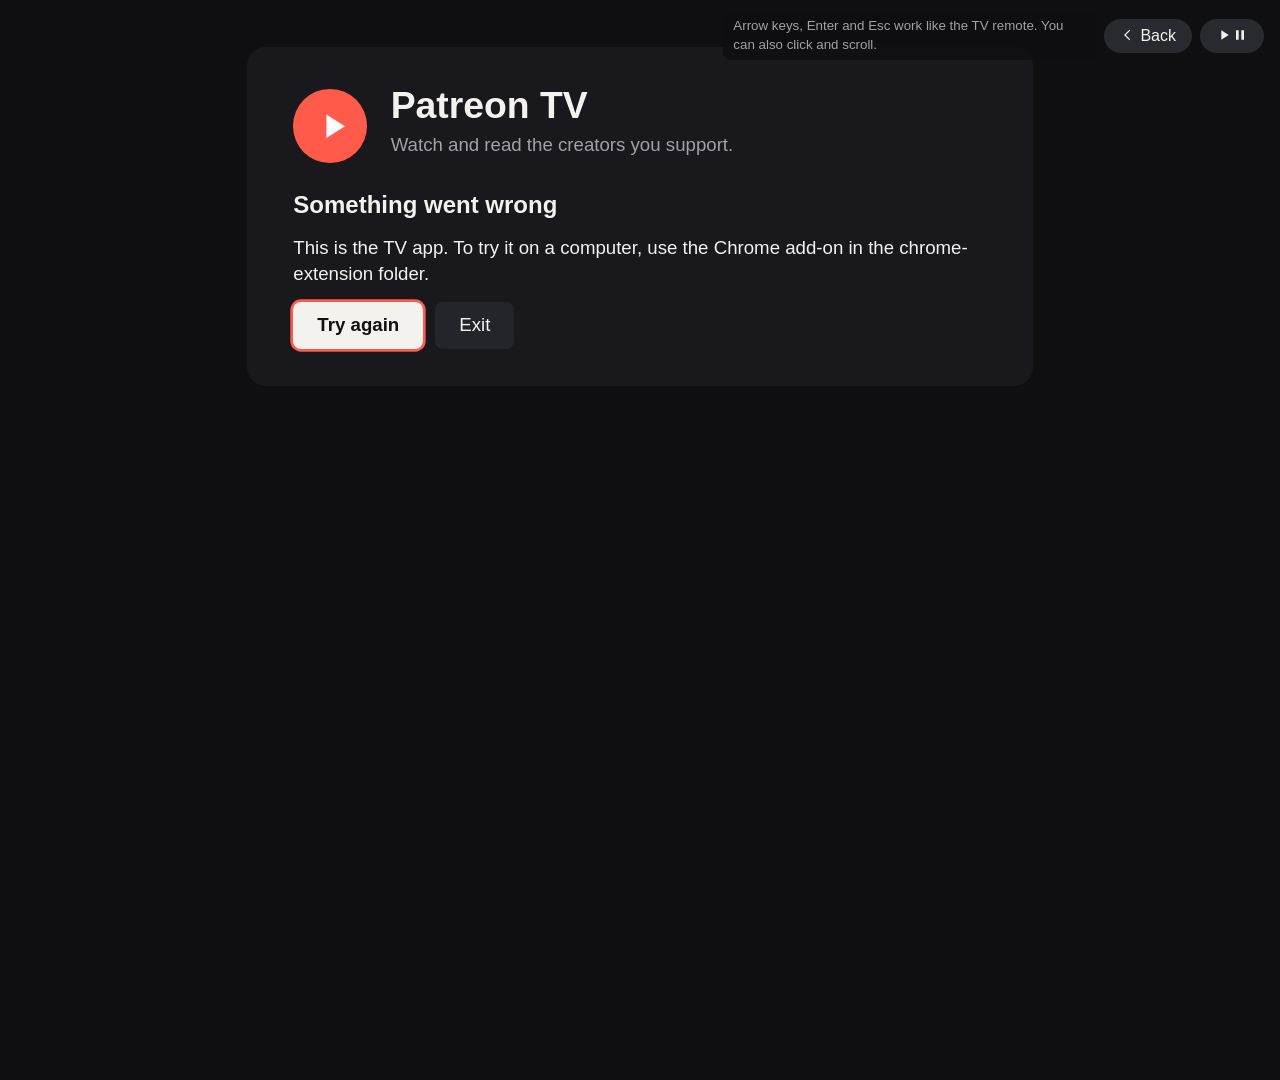
<file: app/index.html>
<!DOCTYPE html>
<html lang="en">
<head>
  <meta charset="utf-8">
  <meta name="viewport" content="width=1920, height=1080, user-scalable=no">
  <title>Patreon TV</title>
  <link rel="stylesheet" href="css/app.css">
</head>
<body>
  <div id="shell" class="shell"></div>
  <div id="toast" class="toast"></div>
  <script>window.APP_VERSION = '2.3.2';</script>
  <script src="vendor/qrcode.js"></script>
  <script src="vendor/hls.min.js"></script>
  <script src="js/util.js"></script>
  <script src="js/focus.js"></script>
  <script src="js/api.js"></script>
  <script src="js/player.js"></script>
  <script src="js/views.js"></script>
  <script src="js/app.js"></script>
</body>
</html>
</file>
<file: app/css/app.css>
/* Designed for a 1920x1080 canvas viewed from the couch. */
:root {
  --bg: #0f0f12;
  --bg2: #18181d;
  --bg3: #24242b;
  --text: #f4f2ef;
  --muted: #a3a0a8;
  --accent: #ff5a4a;
  --accent2: #ff8a5c;
  --focus: #ffffff;
  --radius: 16px;
  --side: 110px;
  --side-open: 330px;
}

* { box-sizing: border-box; }
html, body { margin: 0; width: 1920px; height: 1080px; overflow: hidden; background: var(--bg); color: var(--text);
  font-family: "SamsungOne", "Samsung Sharp Sans", "Helvetica Neue", Arial, sans-serif; font-size: 28px; line-height: 1.4; }
h1 { font-size: 56px; margin: 0 0 8px; line-height: 1.15; }
h2 { font-size: 36px; margin: 0 0 20px; }
h3 { font-size: 30px; margin: 0 0 10px; }
p { margin: 0 0 14px; }
.muted { color: var(--muted); }
.lead { font-size: 30px; color: #d9d6dc; }
.error { color: #ff8f86; }
.hidden { display: none !important; }

/* ---------- shell ---------- */
.shell { position: absolute; top: 0; right: 0; bottom: 0; left: 0; display: flex; }
.main { position: absolute; top: 0; bottom: 0; left: var(--side); right: 0; overflow: hidden; }
.no-sidebar .main { left: 0; }
.screen { position: absolute; top: 0; right: 0; bottom: 0; left: 0; }
.scroll-y { overflow-y: hidden; overflow-x: hidden; }

.sidebar { position: absolute; left: 0; top: 0; width: var(--side); height: 1080px; background: linear-gradient(to right, #0a0a0c, #0f0f12); padding: 40px 0; display: flex;
  flex-direction: column; z-index: 5; transition: width .18s ease; overflow: hidden; flex-shrink: 0; }
.brand { display: flex; align-items: center; gap: 18px; padding: 0 27px 40px; white-space: nowrap; }
.brand-mark { width: 56px; height: 56px; border-radius: 50%; background: var(--accent); color: #fff; font-weight: 800; font-size: 32px;
  display: flex; align-items: center; justify-content: center; flex-shrink: 0; }
.brand-mark.big { width: 110px; height: 110px; font-size: 64px; }
.brand-mark .icon { width: 55%; height: 55%; margin-left: 8%; }
.brand-name { font-weight: 700; font-size: 30px; }
.nav-item { display: flex; align-items: center; gap: 26px; margin: 6px 14px; padding: 16px 22px; border-radius: 14px; white-space: nowrap; color: var(--muted); }
.nav-icon { width: 38px; text-align: center; font-size: 34px; flex-shrink: 0; }
.nav-item.active { color: var(--text); }
.nav-item.active .nav-icon { color: var(--accent); }
.nav-spacer { flex: 1; }
.nav-user { display: flex; align-items: center; gap: 18px; padding: 0 27px; white-space: nowrap; }
.nav-avatar { width: 56px; height: 56px; border-radius: 50%; background: var(--bg3) center/cover; flex-shrink: 0; }
.nav-username { color: var(--muted); font-size: 24px; }
/* Hide labels when collapsed, but not with display:none so geometry stays stable. */
.sidebar:not(.focus-in) .nav-label, .sidebar:not(.focus-in) .brand-name, .sidebar:not(.focus-in) .nav-username { opacity: 0; }
.sidebar.focus-in { width: var(--side-open); box-shadow: 30px 0 60px rgba(0,0,0,.7); }

/* ---------- focus ---------- */
.focusable { outline: none; transition: transform .12s ease, box-shadow .12s ease, background-color .12s; }
.focused { box-shadow: 0 0 0 5px var(--focus), 0 12px 40px rgba(0, 0, 0, .6); }
.nav-item.focused { background: var(--text); color: #111; box-shadow: none; }
.nav-item.focused .nav-icon { color: #111; }
.card.focused { transform: scale(1.05); z-index: 2; }
.creator-tile.focused { transform: scale(1.06); }

/* ---------- pages ---------- */
.page { padding: 56px 72px 0 60px; }
.page-head { margin-bottom: 28px; }
.page-end { height: 120px; }
.section { margin-bottom: 44px; }
.section-head { display: flex; flex-direction: column; align-items: flex-start; margin-bottom: 24px; }
.section-head h2 { margin: 0 0 18px; }
.section-head.sticky { margin-top: 12px; }

.chips { display: flex; gap: 14px; flex-wrap: wrap; }
.chip { padding: 10px 26px; border-radius: 999px; background: var(--bg3); color: var(--muted); font-size: 26px; }
.chip.active { background: var(--text); color: #111; }
.chip.focused { box-shadow: 0 0 0 4px var(--accent); }
.chip-sort { margin-left: auto; color: var(--text); }
.chips .chip-sort:first-child { margin-left: 0; }
.section-head > .chips { align-self: stretch; }

/* ---------- cards ---------- */
.grid { display: grid; grid-template-columns: repeat(4, 1fr); gap: 40px 32px; padding: 8px 4px; }
.grid.creators { grid-template-columns: repeat(6, 1fr); }
.grid-status { padding: 20px 0 80px; }
/* Each card keeps its own layer and layout, so highlighting one never re-lays out the whole grid. */
.card { background: var(--bg2); border-radius: var(--radius); overflow: hidden; position: relative; z-index: 0; contain: content; }
.card-thumb { position: relative; padding-top: 56.25%; background: var(--bg3) center/cover no-repeat; }
.card-kind-big { position: absolute; top: 0; right: 0; bottom: 0; left: 0; display: flex; align-items: center; justify-content: center; font-size: 80px; color: #55535b; }
.badge { position: absolute; left: 14px; bottom: 14px; background: rgba(0, 0, 0, .75); padding: 4px 14px; border-radius: 8px; font-size: 22px; }
.card-body { padding: 16px 20px 20px; }
.card-title { font-weight: 700; font-size: 27px; line-height: 1.25; height: 2.5em; overflow: hidden; display: -webkit-box; -webkit-line-clamp: 2; -webkit-box-orient: vertical; }
.card-meta { display: flex; align-items: center; gap: 12px; margin-top: 10px; font-size: 22px; color: var(--muted); white-space: nowrap; overflow: hidden; }
.card-meta > span:not(.mini-avatar):not(.meta-count) { overflow: hidden; text-overflow: ellipsis; min-width: 0; }
.meta-count { margin-left: auto; flex-shrink: 0; }
.meta-count + .meta-count { margin-left: 0; }
.mini-avatar { width: 32px; height: 32px; border-radius: 50%; background: var(--bg3) center/cover; flex-shrink: 0; }
.card-progress { position: absolute; left: 0; right: 0; bottom: 0; height: 7px; background: rgba(255, 255, 255, .2); }
.card-progress div { height: 100%; background: var(--accent); }
.card.locked .card-thumb { filter: saturate(.3) brightness(.55); }
.card.watched .card-thumb::after { content: ''; position: absolute; top: 0; right: 0; bottom: 0; left: 0; background: rgba(0, 0, 0, .5); }
.card.watched .card-title { color: var(--muted); }
.badge-watched { position: absolute; top: 14px; right: 14px; z-index: 1; background: rgba(20, 20, 24, .85); color: var(--text);
  padding: 4px 14px 4px 10px; border-radius: 8px; font-size: 22px; }
.card.watched .badge, .card.watched .card-progress { z-index: 1; }
.watched-note:not(:empty) { margin-left: 18px; color: var(--text); }
.lock { position: absolute; top: 0; right: 0; bottom: 0; left: 0; display: flex; flex-direction: column; align-items: center; justify-content: center; font-size: 56px; filter: none; }
.lock small { font-size: 24px; margin-top: 6px; }
.nsfw .card-thumb, .nsfw .avatar, .post-hero.nsfw { filter: blur(24px); }
.row-scroll { display: flex; gap: 28px; overflow: hidden; padding: 12px 6px 18px; }
.row-scroll .card { flex: 0 0 380px; }
.card.small .card-title { height: auto; -webkit-line-clamp: 1; }

.creator-tile { text-align: center; padding: 22px 12px; border-radius: var(--radius); background: var(--bg2); position: relative; z-index: 0; }
.avatar { width: 150px; height: 150px; border-radius: 50%; margin: 0 auto 16px; background: var(--bg3) center/cover no-repeat;
  display: flex; align-items: center; justify-content: center; font-size: 60px; font-weight: 700; color: var(--muted); }
.avatar.large { width: 190px; height: 190px; margin: 0; flex-shrink: 0; border: 5px solid var(--bg); }
.avatar.small { width: 64px; height: 64px; margin: 0; flex-shrink: 0; }
.creator-name { font-weight: 700; font-size: 26px; white-space: nowrap; overflow: hidden; text-overflow: ellipsis; }
.creator-sub { font-size: 22px; white-space: nowrap; overflow: hidden; text-overflow: ellipsis; }

/* ---------- creator page ---------- */
.creator-page { padding-top: 0; }
.creator-hero { margin: 0 -72px 20px -60px; padding: 180px 72px 30px 60px; background: var(--bg2) center/cover no-repeat; }
.creator-hero-inner { display: flex; align-items: flex-end; gap: 40px; }
.creator-hero-text { flex: 1; }

/* ---------- buttons, inputs ---------- */
.btn-row { display: flex; flex-wrap: wrap; gap: 18px; margin-top: 22px; }
.btn { padding: 16px 36px; border-radius: 12px; background: var(--accent); color: #fff; font-weight: 700; font-size: 28px; white-space: nowrap; }
.btn.secondary { background: var(--bg3); color: var(--text); font-weight: 500; }
.btn.on { color: var(--accent2); }
.btn.focused { background: var(--text); color: #111; box-shadow: 0 0 0 4px var(--accent); }
.btn.busy { opacity: .5; }
.link-btn { display: inline-block; padding: 8px 16px; border-radius: 10px; color: var(--accent2); margin: 8px 0 0 80px; }
.field { display: block; margin: 18px 0; }
.field > span { display: block; color: var(--muted); font-size: 24px; margin-bottom: 8px; }
.input { width: 100%; padding: 18px 24px; font-size: 30px; border-radius: 12px; border: 3px solid var(--bg3); background: var(--bg2); color: var(--text); font-family: inherit; }
.input.focused { border-color: var(--focus); box-shadow: none; }
.input:focus { border-color: var(--accent); }
.compose { display: flex; gap: 20px; align-items: center; margin-bottom: 36px; }
.compose .input { flex: 1; }

/* ---------- login ---------- */
.login { display: flex; align-items: flex-start; justify-content: center; padding: 70px 0; }
.login-card { width: 1180px; background: var(--bg2); border-radius: 28px; padding: 56px 70px; }
.login-head { display: flex; align-items: center; gap: 36px; margin-bottom: 30px; }
.tabs { display: flex; gap: 14px; margin: 16px 0 26px; }
.tab { padding: 14px 30px; border-radius: 12px; background: var(--bg3); color: var(--muted); }
.tab.active { color: var(--text); box-shadow: inset 0 -4px 0 var(--accent); }
.tab.focused { background: var(--text); color: #111; }
.login-status { margin-top: 28px; }
.splash { display: flex; flex-direction: column; align-items: center; justify-content: center; gap: 40px; height: 100%; }
.splash-msg { font-size: 30px; color: var(--muted); max-width: 1100px; text-align: center; }
.tips, .steps { font-size: 28px; line-height: 1.5; color: #d9d6dc; padding-left: 40px; margin: 20px 0 30px; }
.tips li, .steps li { margin: 10px 0; }
.launch-wait { display: flex; align-items: center; gap: 30px; font-size: 32px; margin: 30px 0; }
.launch-wait .loading { margin: 0; }

/* ---------- post page ---------- */
.post-top { display: flex; gap: 48px; margin-bottom: 36px; }
.post-hero { position: relative; width: 960px; height: 540px; flex-shrink: 0; border-radius: 20px; background: var(--bg3) center/cover no-repeat; overflow: hidden; }
.hero-play { position: absolute; top: 0; right: 0; bottom: 0; left: 0; display: flex; align-items: center; justify-content: center; font-size: 120px; color: #fff; text-shadow: 0 6px 30px rgba(0,0,0,.7); }
.hero-lock { position: absolute; top: 0; right: 0; bottom: 0; left: 0; background: rgba(0, 0, 0, .7); display: flex; flex-direction: column; align-items: center; justify-content: center; text-align: center; padding: 40px; }
.lock-icon { font-size: 90px; }
.post-side { flex: 1; min-width: 0; display: flex; flex-direction: column; }
.post-side h1 { font-size: 46px; }
.post-actions { margin-top: auto; }
.tags { display: flex; flex-wrap: wrap; gap: 10px; }
.tag { color: var(--accent2); font-size: 24px; }
.thumbs .thumb { flex: 0 0 260px; height: 160px; border-radius: 12px; background: var(--bg3) center/cover; }
.rich { font-size: 30px; line-height: 1.6; max-width: 1400px; color: #e8e5ea; padding: 12px 16px; border-radius: 12px; }
.rich img { max-width: 100%; border-radius: 12px; margin: 12px 0; display: block; }
.rich a { color: var(--accent2); }
.rich figure { margin: 0; }
.rich blockquote { border-left: 5px solid var(--bg3); margin: 0; padding-left: 24px; color: var(--muted); }
.post-text.focused { box-shadow: 0 0 0 3px rgba(255,255,255,.35); }
.link-card { background: var(--bg2); border-radius: 16px; padding: 24px 30px; margin-bottom: 36px; max-width: 1400px; }
.link-title { font-weight: 700; font-size: 30px; }
.attachments { display: flex; flex-direction: column; gap: 12px; max-width: 1200px; }
.attachment { display: flex; gap: 20px; align-items: center; padding: 18px 24px; background: var(--bg2); border-radius: 12px; }
.att-icon { width: 40px; text-align: center; color: var(--accent2); }
.poll-choice { position: relative; max-width: 1200px; padding: 18px 26px; margin-bottom: 12px; border-radius: 12px; background: var(--bg2); overflow: hidden; display: flex; justify-content: space-between; }
.poll-bar { position: absolute; left: 0; top: 0; bottom: 0; background: rgba(255, 90, 74, .25); }
.poll-choice.mine .poll-bar { background: rgba(255, 90, 74, .5); }
.poll-text, .poll-pct { position: relative; }

/* ---------- comments ---------- */
.comment { margin-bottom: 18px; max-width: 1500px; }
.comment-main { display: flex; gap: 22px; padding: 18px 22px; border-radius: 14px; background: var(--bg2); }
.comment.reply { margin: 12px 0 0 86px; }
.comment-head { font-size: 24px; margin-bottom: 4px; }
.comment-body { white-space: pre-wrap; word-break: break-word; }
.creator-badge { background: var(--accent); color: #fff; font-size: 18px; padding: 2px 10px; border-radius: 6px; margin-left: 12px; }

/* ---------- settings ---------- */
.setting { display: flex; align-items: center; justify-content: space-between; gap: 30px; max-width: 1300px; padding: 22px 30px; margin-bottom: 12px; border-radius: 14px; background: var(--bg2); }
.setting.danger .setting-label { color: #ff8f86; }
.setting-value { color: var(--accent2); }
.switch { width: 84px; height: 46px; border-radius: 23px; background: var(--bg3); position: relative; flex-shrink: 0; }
.switch::after { content: ''; position: absolute; left: 6px; top: 6px; width: 34px; height: 34px; border-radius: 50%; background: var(--muted); transition: left .15s; }
.switch.on { background: var(--accent); }
.switch.on::after { left: 44px; background: #fff; }
.help-grid { display: grid; grid-template-columns: 200px 1fr; gap: 10px 30px; max-width: 1100px; }
.help-grid div:nth-child(odd) { font-weight: 700; color: var(--accent2); }

/* ---------- modals ---------- */
.modal-backdrop { position: fixed; top: 0; right: 0; bottom: 0; left: 0; background: rgba(0, 0, 0, .75); z-index: 50; display: flex; align-items: center; justify-content: center; }
.modal { background: var(--bg2); border-radius: 24px; padding: 50px 60px; min-width: 760px; max-width: 1000px; max-height: 960px; overflow: hidden; display: flex; flex-direction: column; }
.modal.wide { max-width: 1500px; }
.scrollbox { overflow: hidden; max-height: 620px; }
.qr-wrap { display: flex; gap: 44px; align-items: center; }
.qr { background: #fff; padding: 18px; border-radius: 16px; width: 380px; height: 380px; flex-shrink: 0; }
.qr svg { width: 100%; height: 100%; display: block; }
.qr-side { max-width: 700px; }
.url { color: var(--accent2); word-break: break-all; font-size: 24px; }
.tiers { display: flex; flex-direction: column; gap: 14px; overflow: hidden; max-height: 700px; }
.tier { padding: 20px 26px; border-radius: 14px; background: var(--bg3); }
.tier.mine { box-shadow: inset 5px 0 0 var(--accent); }
.tier-price { color: var(--accent2); font-weight: 700; }
.tier-title { font-weight: 700; font-size: 30px; }
.tier-desc { font-size: 24px; }
.modal-backdrop.fullscreen { background: #000; }
.modal-backdrop.fullscreen .modal { background: none; padding: 0; max-width: none; max-height: none; width: 1920px; height: 1080px; border-radius: 0; }
.viewer { width: 1920px; height: 1080px; display: flex; align-items: center; justify-content: center; overflow: hidden; position: relative; }
.viewer-img { max-width: 1920px; max-height: 1080px; object-fit: contain; transition: transform .2s; }
.viewer-cap { position: absolute; bottom: 30px; left: 0; right: 0; text-align: center; color: var(--muted); text-shadow: 0 2px 8px #000; }

/* ---------- player ---------- */
.overlay { position: fixed; top: 0; right: 0; bottom: 0; left: 0; z-index: 40; background: #000; }
.player video { width: 100%; height: 100%; background: #000; }
.player-chrome { position: absolute; top: 0; right: 0; bottom: 0; left: 0; opacity: 0; transition: opacity .25s; pointer-events: none;
  background: linear-gradient(to bottom, rgba(0,0,0,.75), transparent 25%, transparent 65%, rgba(0,0,0,.85)); }
.player.chrome .player-chrome { opacity: 1; }
.player-top { position: absolute; top: 50px; left: 80px; right: 80px; }
.player-title { font-size: 44px; font-weight: 700; }
.player-sub { color: var(--muted); }
.player-bottom { position: absolute; left: 80px; right: 80px; bottom: 50px; }
.player-bar { position: relative; height: 10px; background: rgba(255,255,255,.25); border-radius: 5px; }
.player-buffer { position: absolute; left: 0; top: 0; bottom: 0; background: rgba(255,255,255,.35); border-radius: 5px; }
.player-fill { position: absolute; left: 0; top: 0; bottom: 0; background: var(--accent); border-radius: 5px; }
.player-seek { position: absolute; top: -9px; width: 28px; height: 28px; margin-left: -14px; border-radius: 50%; background: #fff; }
.player-seek.active { background: var(--accent2); transform: scale(1.3); }
.player-times { display: flex; justify-content: space-between; margin-top: 14px; font-size: 26px; }
.player-hints { color: var(--muted); font-size: 22px; margin-top: 10px; white-space: pre; }
.player-spinner { position: absolute; left: 50%; top: 50%; width: 90px; height: 90px; margin: -45px; border-radius: 50%;
  border: 8px solid rgba(255,255,255,.2); border-top-color: var(--accent); animation: spin 1s linear infinite; }
.audioview { display: flex; align-items: center; gap: 80px; padding: 0 140px; background: radial-gradient(circle at 30% 40%, #2a1b1f, #0b0b0d 70%); }
.audio-art { width: 620px; height: 620px; border-radius: 24px; background: var(--bg3) center/cover; flex-shrink: 0; box-shadow: 0 30px 80px rgba(0,0,0,.6); }
.audio-info { flex: 1; }
.audio-creator { color: var(--accent2); font-size: 30px; }
.audio-title { font-size: 54px; margin-bottom: 50px; }
.nowplaying { position: fixed; right: 50px; bottom: 40px; width: 560px; z-index: 30; display: flex; align-items: center; gap: 18px;
  background: rgba(30, 30, 36, .95); border-radius: 16px; padding: 14px 20px 20px; overflow: hidden; box-shadow: 0 10px 40px rgba(0,0,0,.6); }
.np-art { width: 70px; height: 70px; border-radius: 10px; background: var(--bg3) center/cover; flex-shrink: 0; }
.np-text { flex: 1; min-width: 0; }
.np-title { font-weight: 700; font-size: 24px; white-space: nowrap; overflow: hidden; text-overflow: ellipsis; }
.np-sub { color: var(--muted); font-size: 20px; }
.np-fill { position: absolute; left: 0; bottom: 0; height: 5px; background: var(--accent); }
.embedview .embed-frame, .embedview iframe { position: absolute; top: 0; left: 0; width: 100%; height: 100%; border: 0; }
.embed-hint { position: absolute; top: 20px; right: 30px; color: var(--muted); font-size: 22px; background: rgba(0,0,0,.6); padding: 6px 14px; border-radius: 8px;
  transition: opacity .4s; pointer-events: none; }
.embed-hint.gone { opacity: 0; }
.embed-time:not(:empty) { color: var(--text); font-weight: 700; margin-right: 18px; }
.embed-trouble { position: absolute; left: 50%; bottom: 80px; width: 900px; margin-left: -450px; text-align: center; background: rgba(0,0,0,.85); border-radius: 16px; padding: 24px 32px; font-size: 28px; }
.embed-trouble p { margin: 6px 0; }
.video-links .card .card-provider { position: absolute; left: 12px; top: 12px; background: rgba(0,0,0,.7); border-radius: 6px; padding: 2px 10px; font-size: 20px; }

/* ---------- misc ---------- */
.loading { display: flex; align-items: center; gap: 22px; color: var(--muted); padding: 30px 0; }
.spin { width: 44px; height: 44px; border-radius: 50%; border: 6px solid var(--bg3); border-top-color: var(--accent); animation: spin 1s linear infinite; }
@keyframes spin { to { transform: rotate(360deg); } }
.empty { color: var(--muted); padding: 40px 0; font-size: 30px; }
.error-box { background: var(--bg2); border-radius: 16px; padding: 30px 36px; max-width: 1100px; }
.toast { position: fixed; left: 50%; bottom: 60px; transform: translate(-50%, 40px); background: #2b2b33; color: var(--text); padding: 18px 34px;
  border-radius: 14px; opacity: 0; transition: all .25s; z-index: 100; max-width: 1400px; text-align: center; pointer-events: none; }
.toast.show { opacity: 1; transform: translate(-50%, 0); }
.icon { display: inline-block; width: 1em; height: 1em; vertical-align: -0.12em; }
.icon svg { width: 100%; height: 100%; display: block; }
.nav-icon .icon { width: 36px; height: 36px; vertical-align: middle; }
.lock .icon { width: 64px; height: 64px; }
.lock-icon .icon { width: 96px; height: 96px; }
.hero-play .icon { width: 140px; height: 140px; filter: drop-shadow(0 6px 20px rgba(0,0,0,.7)); }
.card-kind-big .icon { width: 90px; height: 90px; }
.np-state { color: var(--muted); font-size: 20px; }

/* ---------- running in a normal browser ---------- */
.web .focusable { cursor: pointer; }
.web .scroll-y, .web .scrollbox, .web .tiers { overflow-y: auto; scrollbar-width: none; }
.web .row-scroll { overflow-x: auto; scrollbar-width: none; }
.web .scroll-y::-webkit-scrollbar, .web .scrollbox::-webkit-scrollbar, .web .row-scroll::-webkit-scrollbar { display: none; }
.webbar { position: fixed; top: 18px; right: 24px; z-index: 300; display: flex; align-items: center; gap: 12px; }
.webbar-btn { font: inherit; font-size: 24px; line-height: 1; padding: 12px 24px; border-radius: 999px; border: 0; cursor: pointer;
  background: rgba(44, 44, 52, .92); color: var(--text); }
.webbar-btn:hover { background: var(--text); color: #111; }
.webbar-btn:focus-visible { outline: 3px solid var(--accent); }
.webbar-hint { order: -1; color: var(--muted); font-size: 20px; max-width: 560px; background: rgba(15, 15, 18, .88); padding: 8px 16px; border-radius: 12px;
  transition: opacity .6s; }
.webbar-hint.gone { opacity: 0; pointer-events: none; }
/* While something plays, the bar hides until the mouse moves or points at it. */
.webbar { transition: opacity .3s; }
.web:has(.overlay:not(.hidden)):not(.mouse) .webbar:not(:hover):not(:focus-within) { opacity: 0; }
.webbar-tag { order: -2; font-size: 20px; color: var(--accent2); background: rgba(15, 15, 18, .88); padding: 8px 16px; border-radius: 12px; }
.portrait .webbar { top: 24px; right: 40px; }
.portrait .webbar-tag { font-size: 36px; }
.portrait .webbar-btn { font-size: 48px; padding: 20px 36px; }
.portrait .webbar-hint { display: none; }
.portrait .page { padding-top: 150px; }
@media (prefers-reduced-motion: reduce) { * { transition: none !important; animation: none !important; } }
</file>
